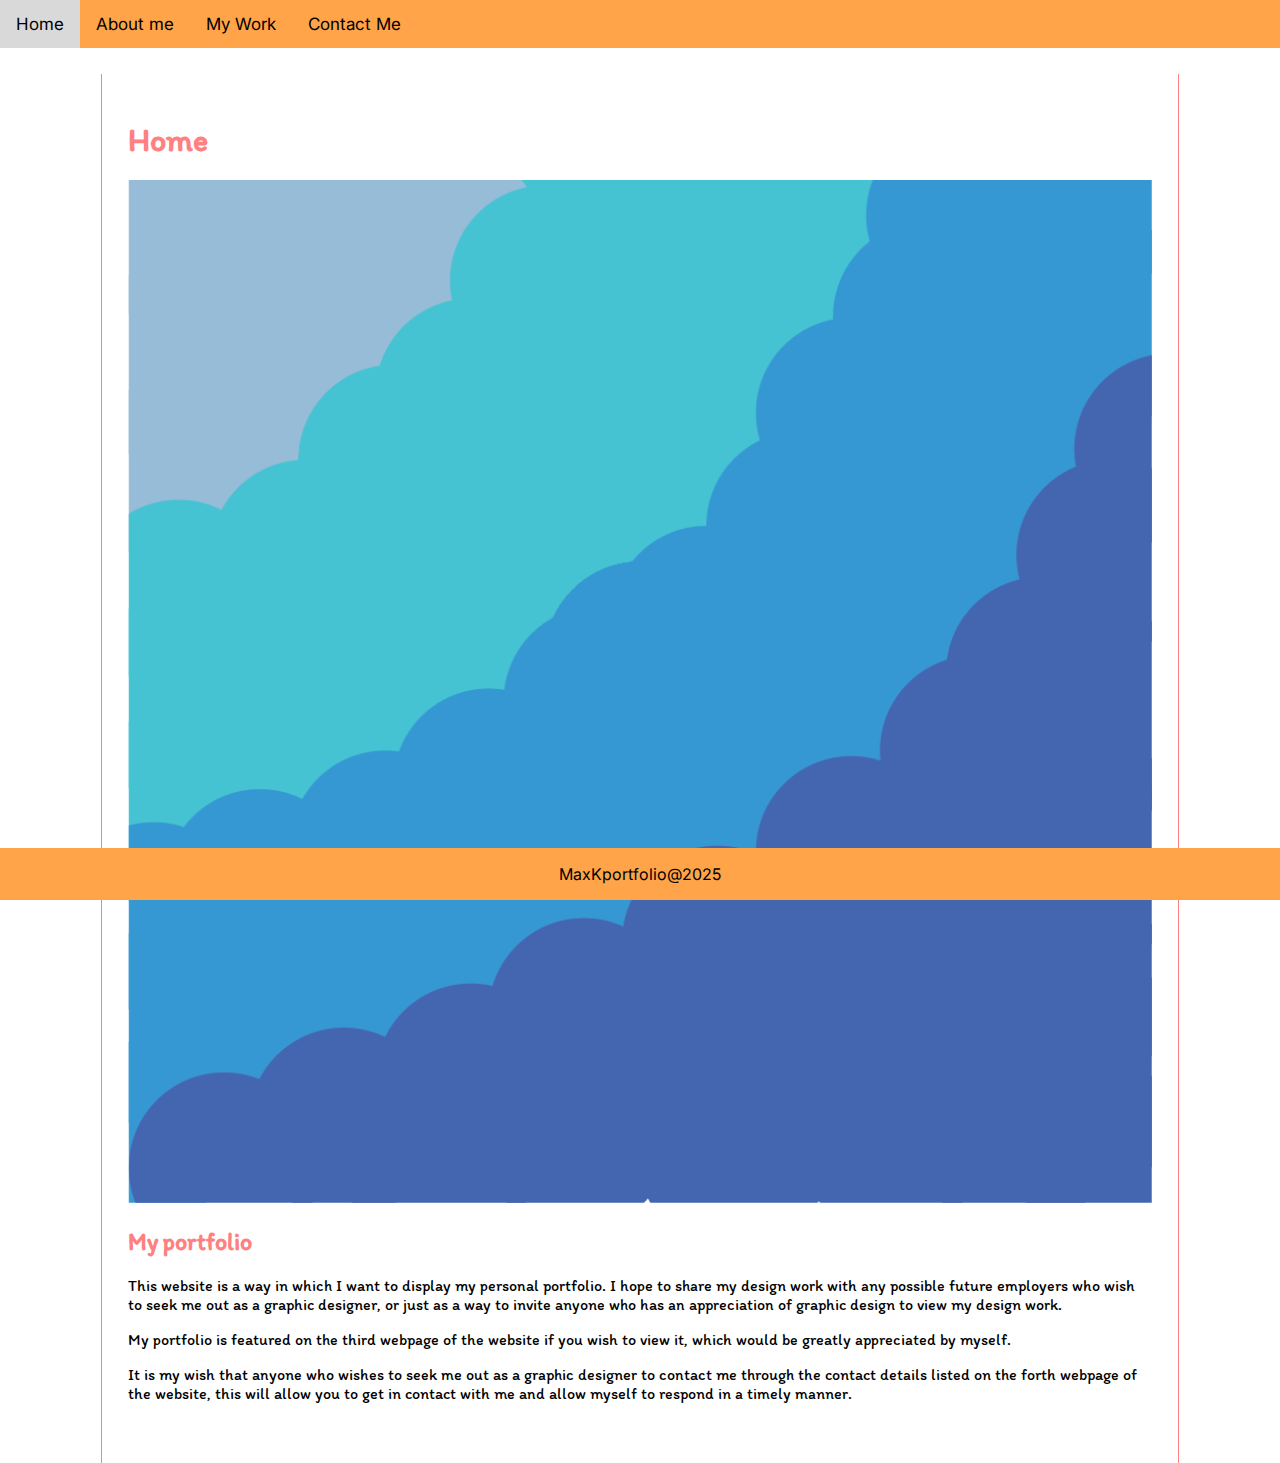
<file: index.html>
<!DOCTYPE html>
<html lang="en">
<head>
  <link rel="apple-touch-icon" sizes="180x180" href="apple-touch-icon.png?">
<link rel="icon" type="image/png" sizes="32x32" href="favicon-32x32.png?">
<link rel="icon" type="image/png" sizes="16x16" href="favicon-16x16.png?">
<link rel="manifest" href="/site.webmanifest">

  <link rel="preconnect" href="https://fonts.googleapis.com">
<link rel="preconnect" href="https://fonts.gstatic.com" crossorigin>
<link href="https://fonts.googleapis.com/css2?family=Itim&display=swap" rel="stylesheet">
<link rel="preconnect" href="https://fonts.googleapis.com">
<link rel="preconnect" href="https://fonts.gstatic.com" crossorigin>

<link href="https://fonts.googleapis.com/css2?family=Inter:ital,opsz,wght@0,14..32,100..900;1,14..32,100..900&family=Itim&display=swap" rel="stylesheet">

<meta name="viewport" content="width=device-width, initial-scale=1">
<link href="css/styles.css" rel="stylesheet">
<link rel="stylesheet" href="https://cdnjs.cloudflare.com/ajax/libs/font-awesome/4.7.0/css/font-awesome.min.css">

<meta name="description" content="The portfolio of a student graphic designer looking to advertise his work.">
<title>Max Kennedy Graphic Design Portfolio</title>
</head>
<body>
<nav>
<div class="topnav" id="myTopnav">
  <a href="index.html" class="active">Home</a>
  <a href="aboutme.html">About me</a>
  <a href="portfolio.html">My Work</a>
  <a href="contact.html">Contact Me</a>
  


  <!-- do not edit the following code-->
  <a href="javascript:void(0);" class="icon" onclick="myFunction()">
    <i class="fa fa-bars"></i>
  </a>
</div>
</nav>

<main>


<h1>Home</h1>

<img class="big-image" src="images/calmness1.png" alt="A soothing blue wave design">

<h2>My portfolio</h2>


<p>This website is a way in which I want to display my personal portfolio. I hope to share my design work with any possible future employers who wish to seek me out as a graphic designer, or just as a way to invite anyone who has an appreciation of graphic design to view my design work. </p>

  <p>My portfolio is featured on the third webpage of the website if you wish to view it, which would be greatly appreciated by myself.</p>
  
    <p>It is my wish that anyone who wishes to seek me out as a graphic designer to contact me through the contact details listed on the forth webpage of the website, this will allow you to get in contact with me and allow myself to respond in a timely manner. </p>

  <br>

</main>

<div class="footer">
  <p>MaxKportfolio@2025</p>
</div>

<!--javascript controls the responsive menu, do not edit -->
<script src="js/scripts.js"></script>


</body>
</html>
</file>
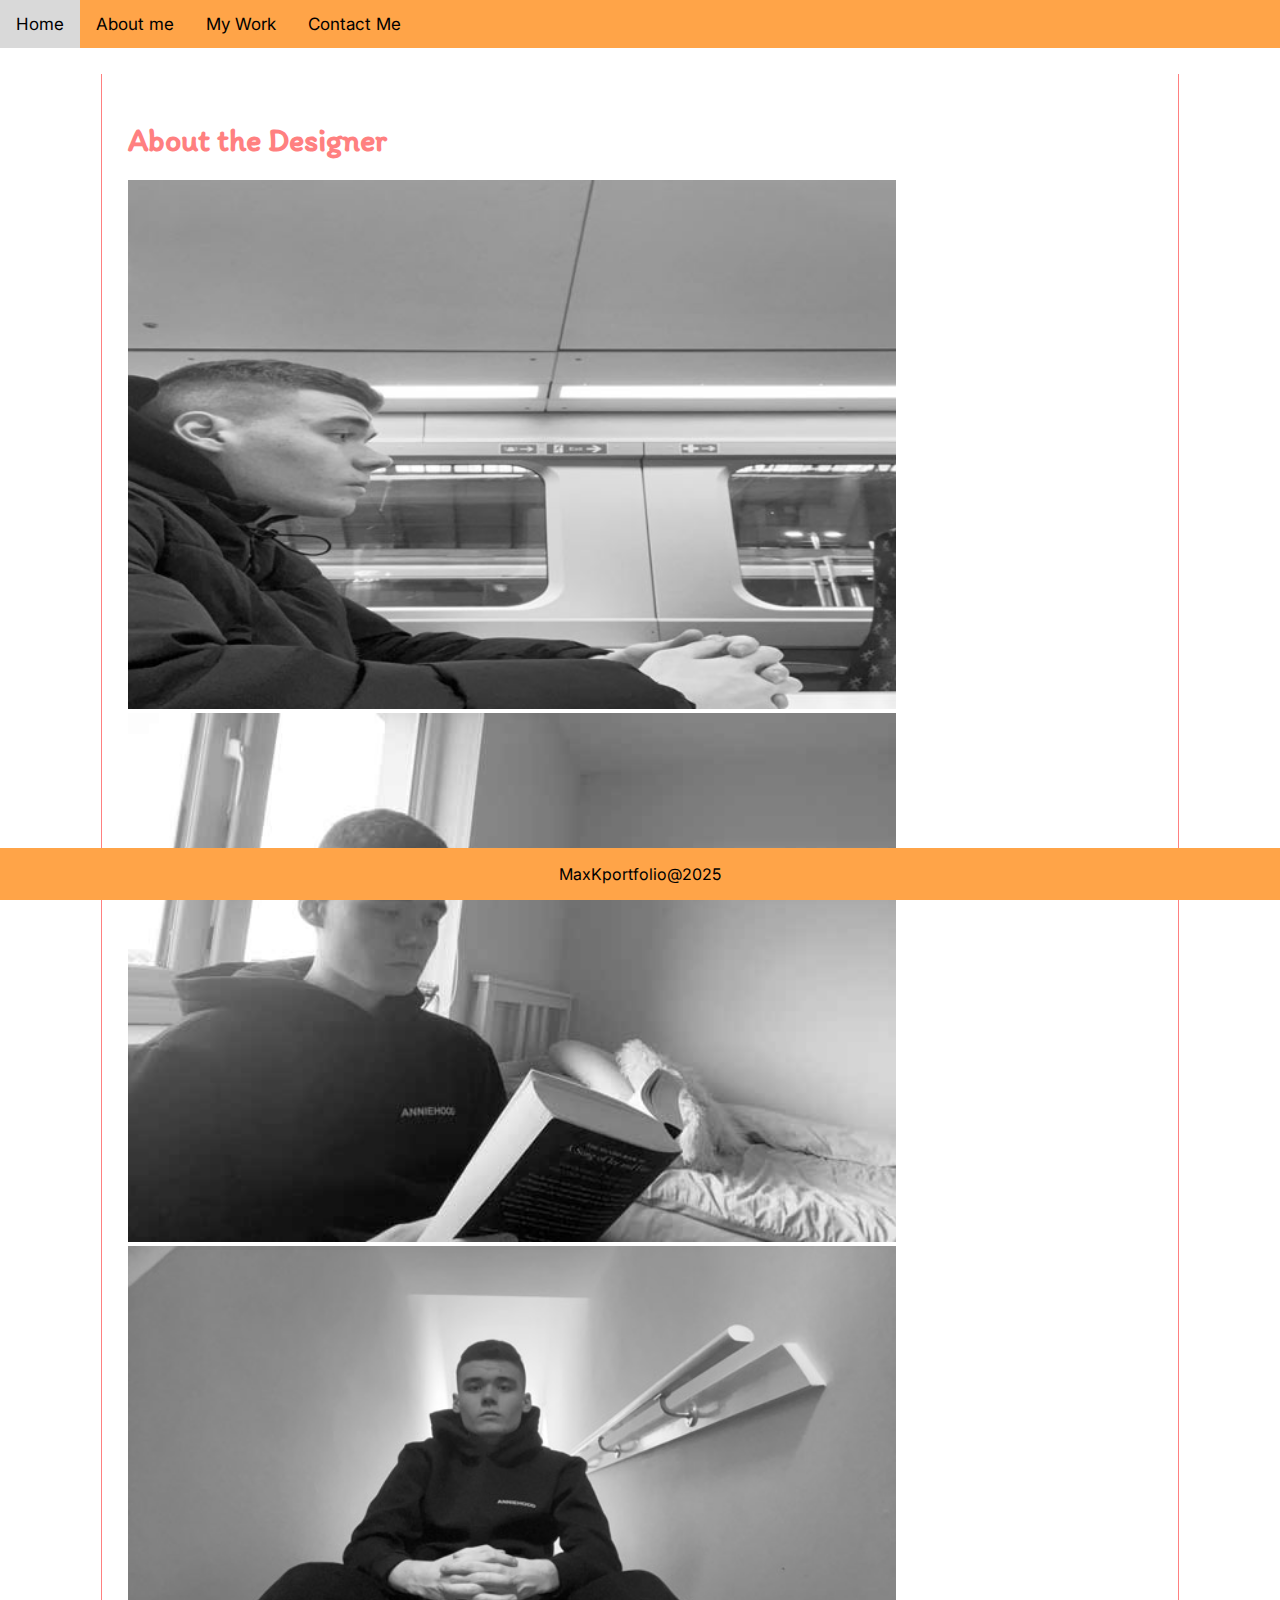
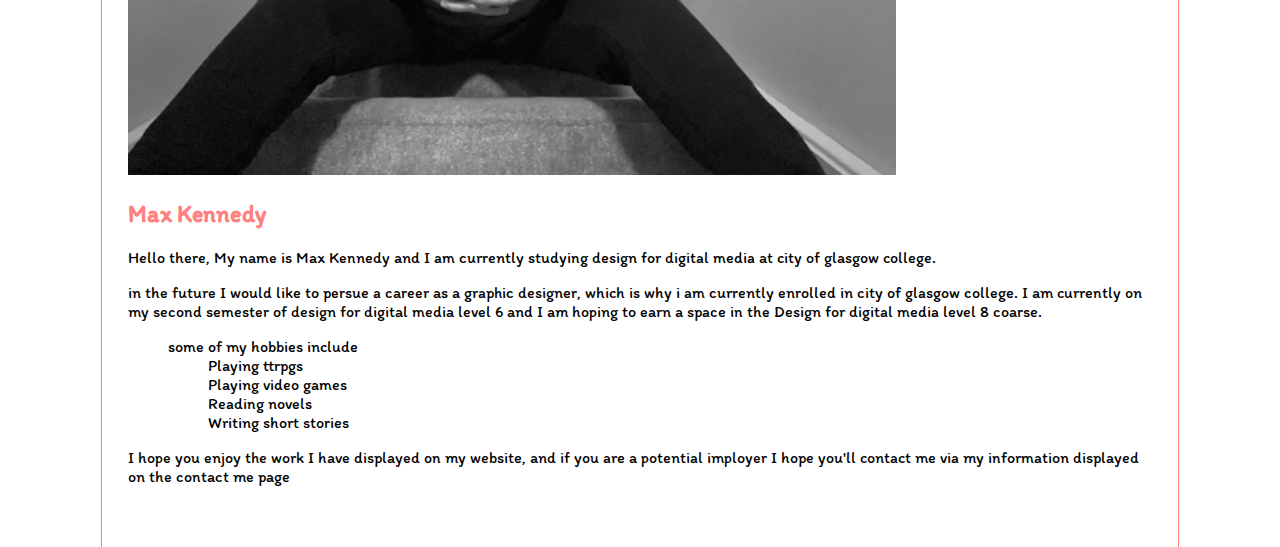
<file: aboutme.html>
<!DOCTYPE html>
<html lang="en">
<head>
  <link rel="apple-touch-icon" sizes="180x180" href="apple-touch-icon.png?">
<link rel="icon" type="image/png" sizes="32x32" href="favicon-32x32.png?">
<link rel="icon" type="image/png" sizes="16x16" href="favicon-16x16.png?">
<link rel="manifest" href="/site.webmanifest">
  <link rel="preconnect" href="https://fonts.googleapis.com">
<link rel="preconnect" href="https://fonts.gstatic.com" crossorigin>
<link href="https://fonts.googleapis.com/css2?family=Itim&display=swap" rel="stylesheet">
<link rel="preconnect" href="https://fonts.googleapis.com">
<link rel="preconnect" href="https://fonts.gstatic.com" crossorigin>
<link href="https://fonts.googleapis.com/css2?family=Inter:ital,opsz,wght@0,14..32,100..900;1,14..32,100..900&family=Itim&display=swap" rel="stylesheet">
<meta name="viewport" content="width=device-width, initial-scale=1">
<link href="css/styles.css" rel="stylesheet">
<link rel="stylesheet" href="https://cdnjs.cloudflare.com/ajax/libs/font-awesome/4.7.0/css/font-awesome.min.css">
<meta name="description" content="A small summury of the designer.">
<title>Max Kennedy, About Me Page</title>
</head>
<body>

  <nav>
    <div class="topnav" id="myTopnav">
  <a href="index.html">Home</a>
  <a href="aboutme.html" class="active">About me</a>
  <a href="portfolio.html">My Work</a>
  <a href="contact.html">Contact Me</a>
    
    
      <!-- do not edit the following code-->
      <a href="javascript:void(0);" class="icon" onclick="myFunction()">
        <i class="fa fa-bars"></i>
      </a>
    </div>
    </nav>

<main>

 <h1>About the Designer</h1>

  <img class="small-image" src="images/photographer-photo-1.jpg" alt="A Photo of the graphic designer">

  <img class="small-image" src="images/photographer-photo-2.jpg" alt="A Photo of the graphic designer">

  <img class="small-image" src="images/photographer-photo-3.jpg" alt="A Photo of the graphic designer">

  <h2>Max Kennedy</h2>

  <p>Hello there, My name is Max Kennedy and I am currently studying design for digital media at city of glasgow college.</p>
  
  <p>in the future I would like to persue a career as a graphic designer, which is why i am currently enrolled in city of glasgow college. I am currently on my second
    semester of design for digital media level 6 and I am hoping to earn a space in the Design for digital media level 8 coarse.
  </p>

  <ol>some of my hobbies include
    <ul>Playing ttrpgs</ul>
      <ul>Playing video games</ul> 
        <ul>Reading novels</ul> 
        <ul>Writing short stories</ul>
  </ol>

  <p>I hope you enjoy the work I have displayed on my website, and if you are a potential imployer I hope you'll contact me via my information displayed on the contact me page </p>

<br>

</main>

<div class="footer">
  <p>MaxKportfolio@2025</p>
</div>

<!--javascript controls the responsive menu, do not edit -->
<script src="js/scripts.js"></script>

</body>
</html>
</file>
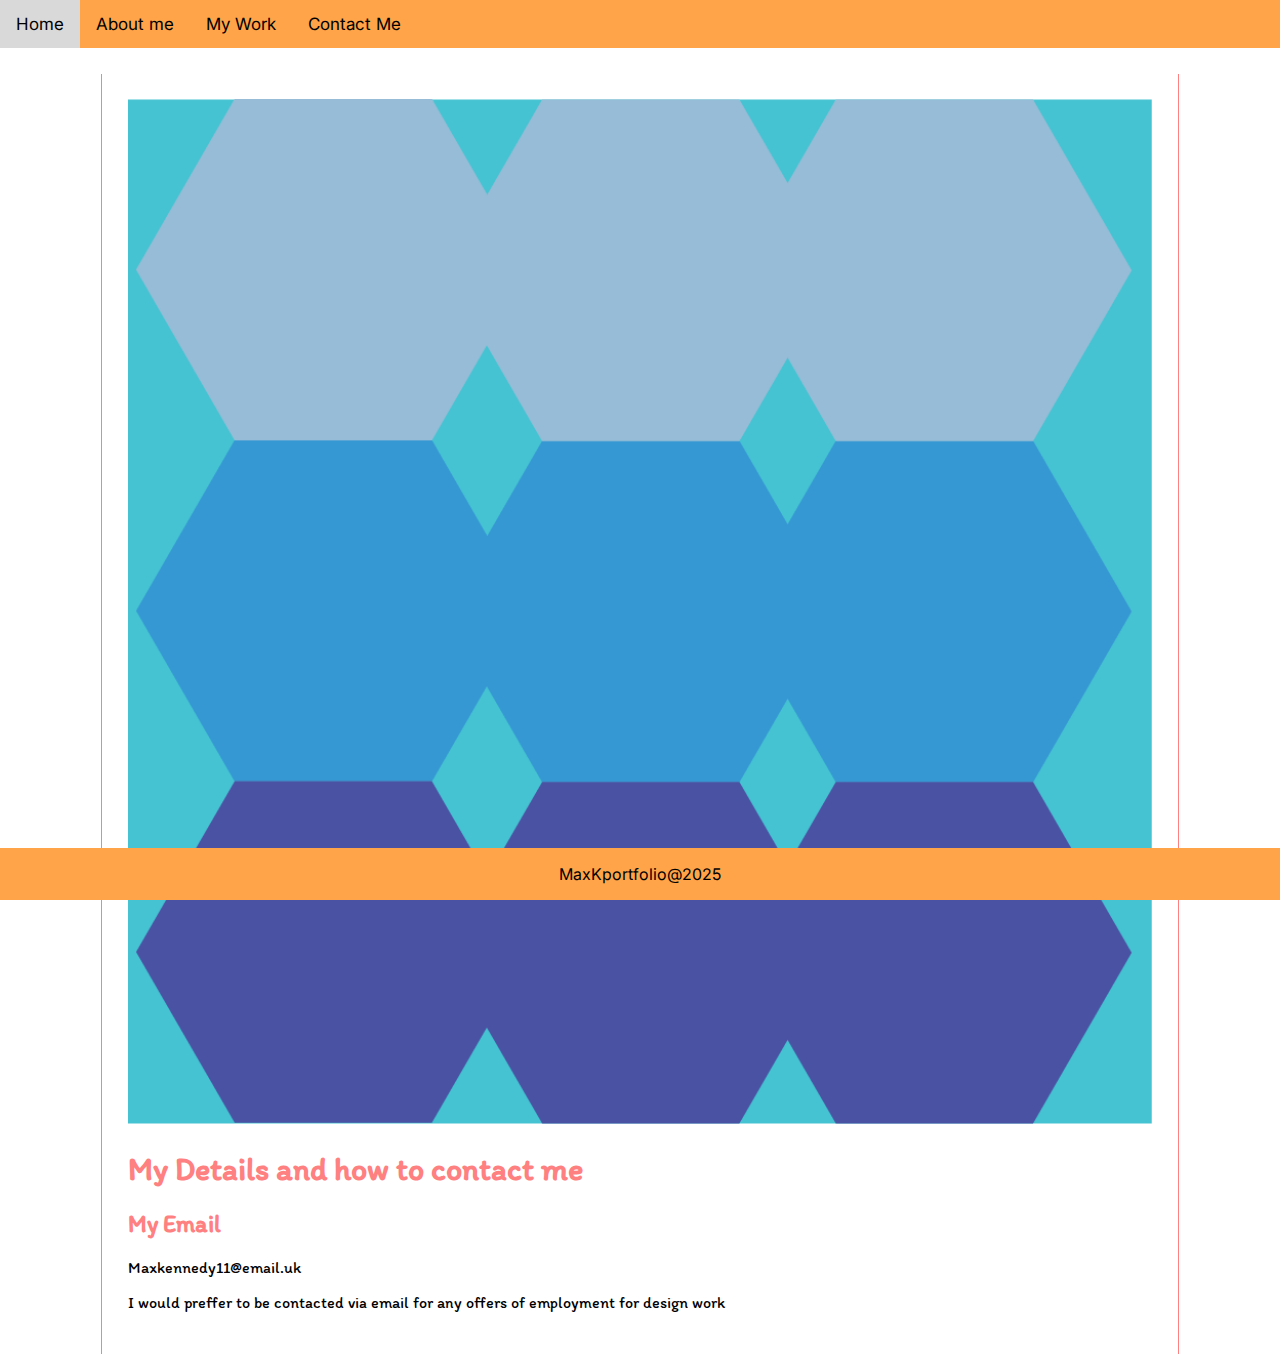
<file: contact.html>
<!DOCTYPE html>
<html lang="en">
<head>
  <link rel="preconnect" href="https://fonts.googleapis.com">
<link rel="preconnect" href="https://fonts.gstatic.com" crossorigin>
<link href="https://fonts.googleapis.com/css2?family=Itim&display=swap" rel="stylesheet">
<link rel="preconnect" href="https://fonts.googleapis.com">
<link rel="preconnect" href="https://fonts.gstatic.com" crossorigin>
<link href="https://fonts.googleapis.com/css2?family=Inter:ital,opsz,wght@0,14..32,100..900;1,14..32,100..900&family=Itim&display=swap" rel="stylesheet">
<meta name="viewport" content="width=device-width, initial-scale=1">
<link rel="stylesheet" href="https://cdnjs.cloudflare.com/ajax/libs/font-awesome/4.7.0/css/font-awesome.min.css">
<link href="css/styles.css" rel="stylesheet">
<meta name="description" content="The contact details of Max Kennedy.">
<title>Max Kennedy Graphic Design, contact page</title>
</head>
<body>
  <nav>
    <div class="topnav" id="myTopnav">
      <a href="index.html">Home</a>
      <a href="aboutme.html">About me</a>
      <a href="portfolio.html">My Work</a>
      <a href="contact.html" class="active">Contact Me</a>
    
    
      <!-- do not edit the following code-->
      <a href="javascript:void(0);" class="icon" onclick="myFunction()">
        <i class="fa fa-bars"></i>
      </a>
    </div>
    </nav>

<main>

  <img class="big-image" src="images/calmness2.png" alt="A soothing blue hexagonal design">

<h1>My Details and how to contact me</h1>

<h2>My Email</h2>

<p>Maxkennedy11@email.uk</p>

<p>I would preffer to be contacted via email for any offers of employment for design work</p>

</main>

<div class="footer">
  <p>MaxKportfolio@2025</p>
</div>

<!--javascript controls the responsive menu, do not edit -->
<script src="js/scripts.js"></script>

</body>
</html>
</file>
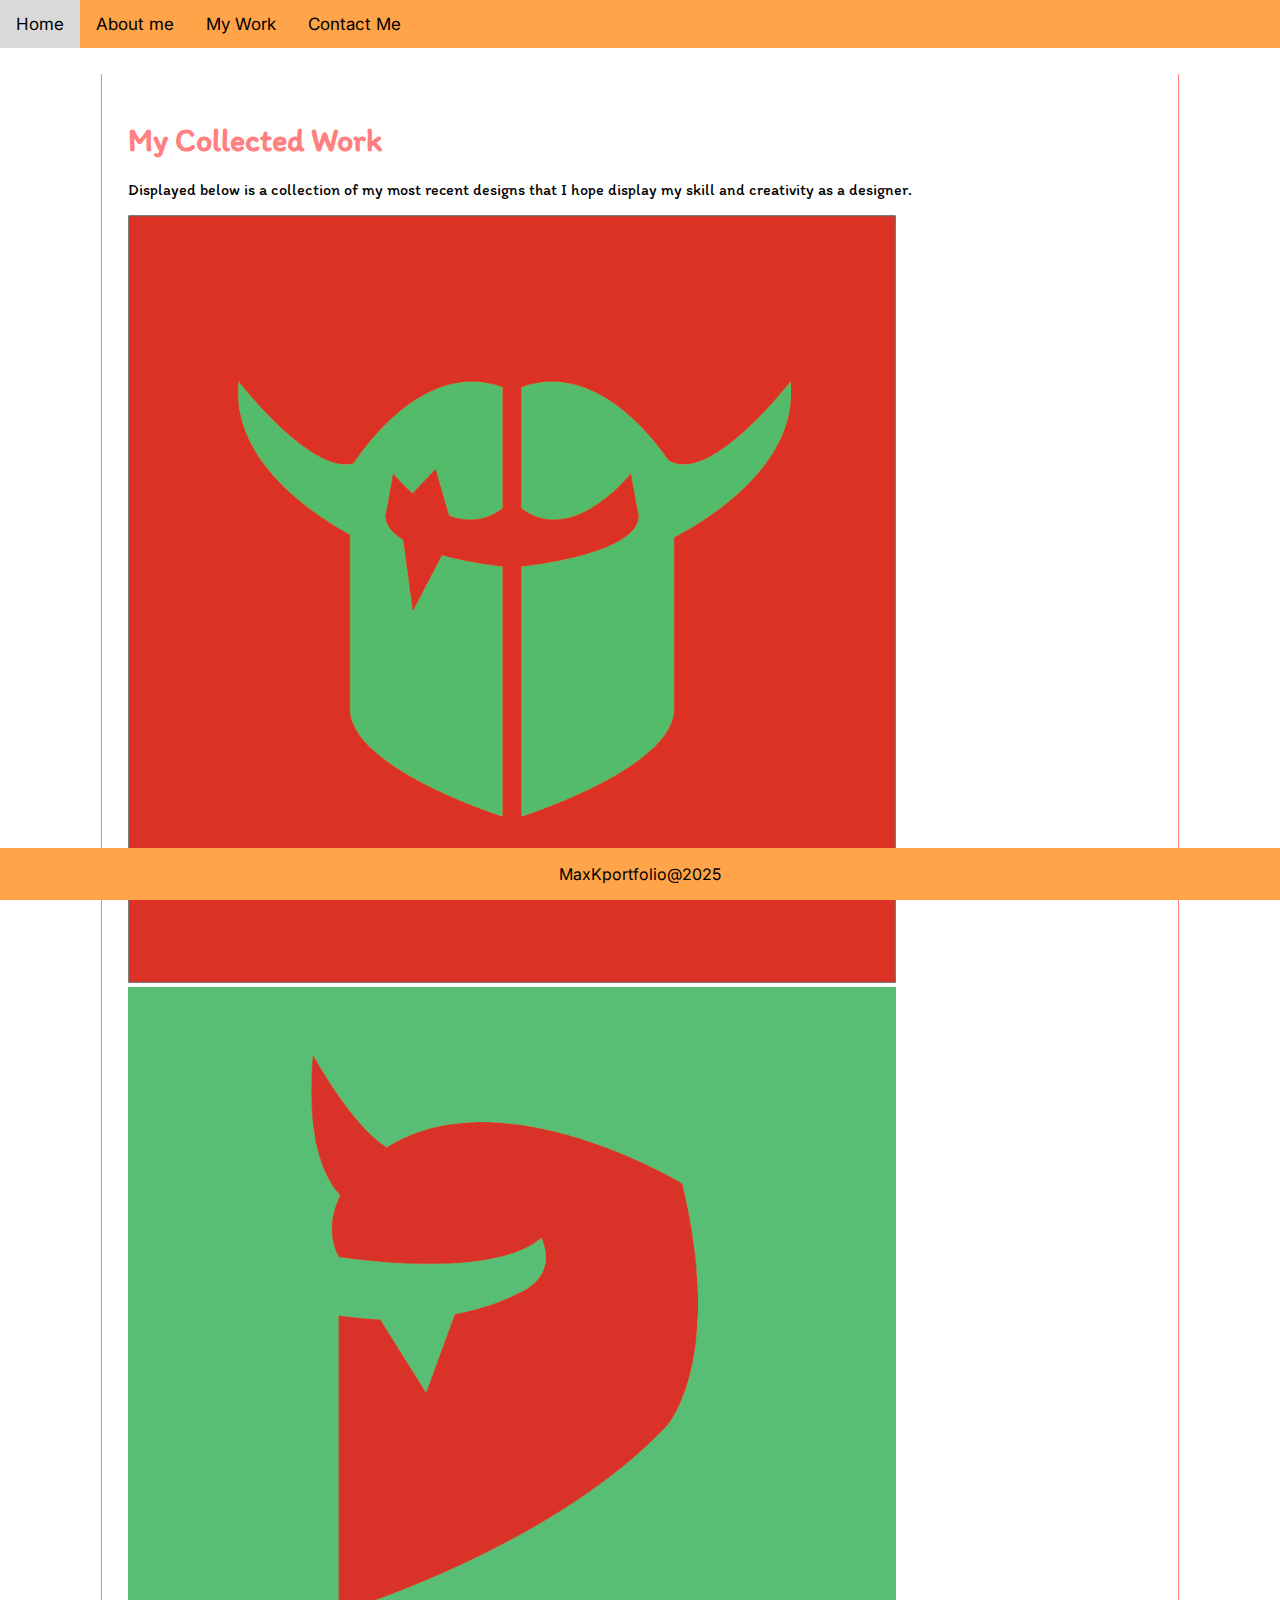
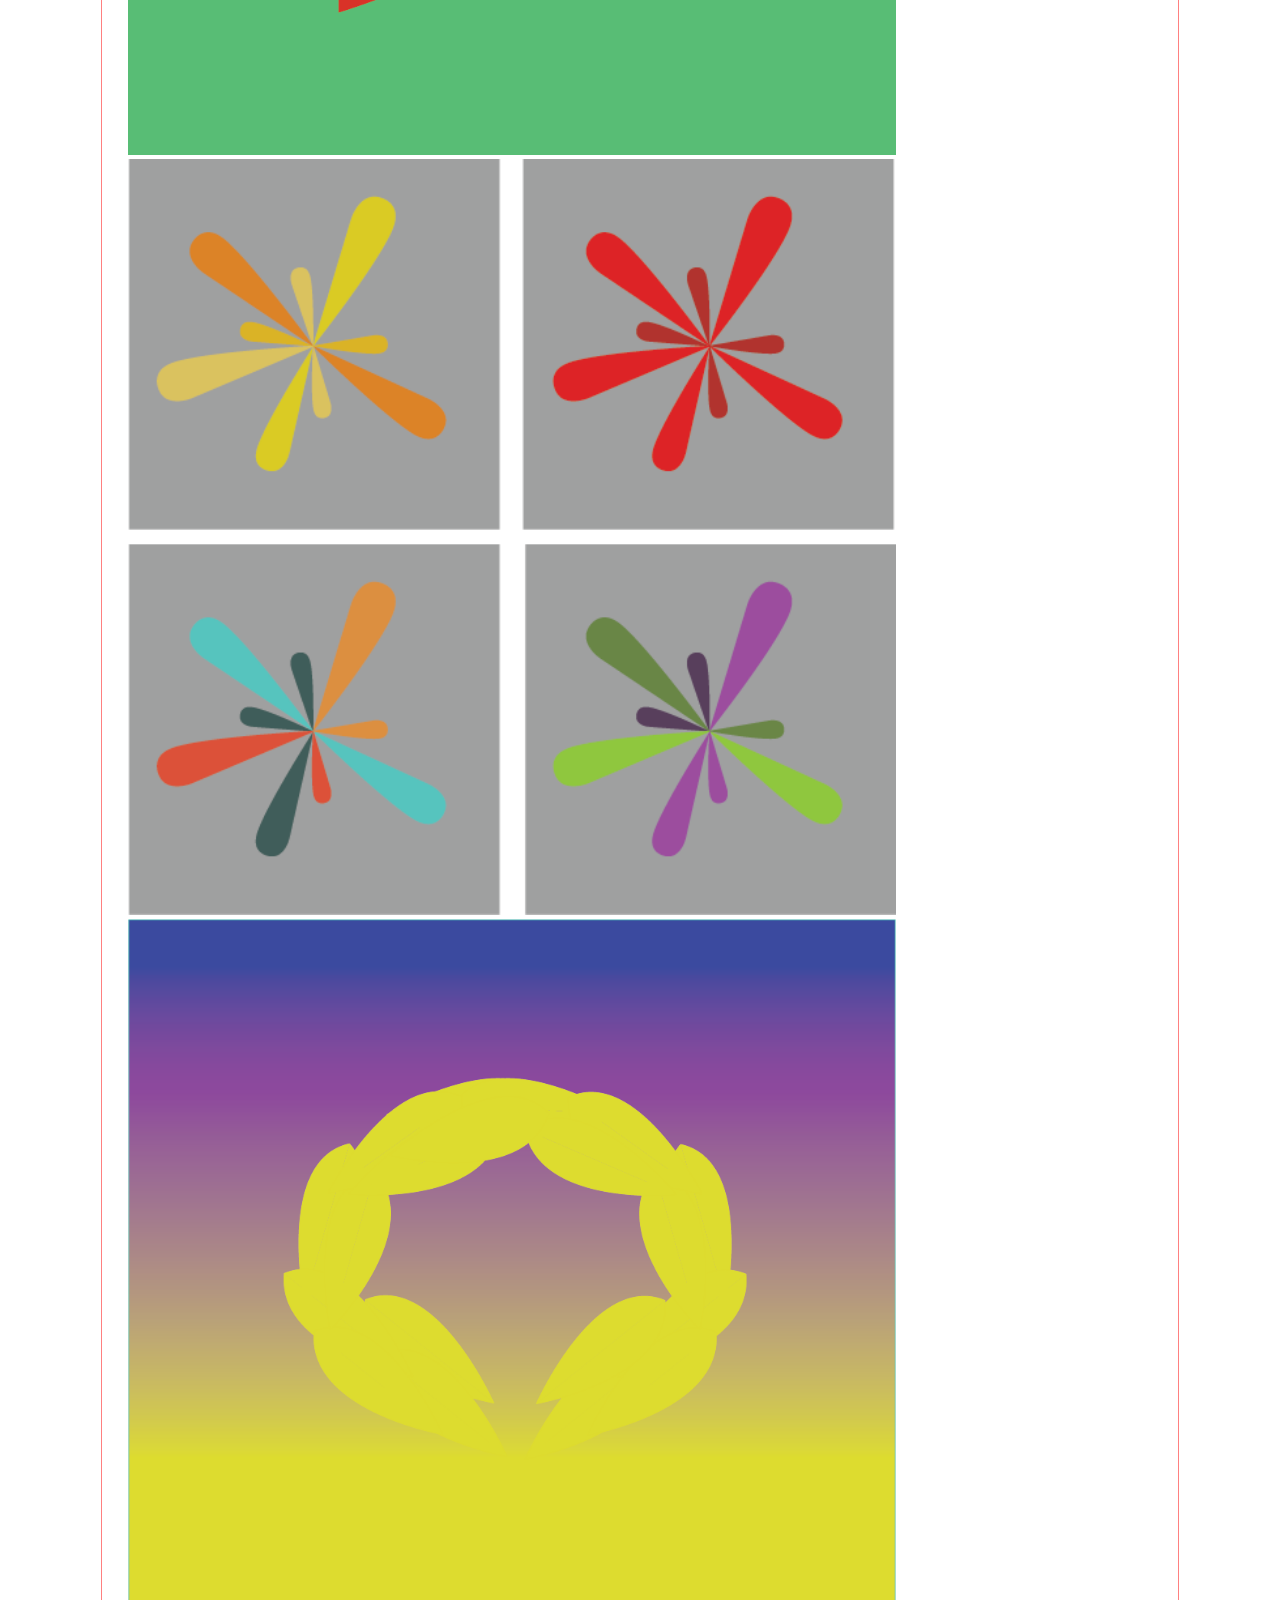
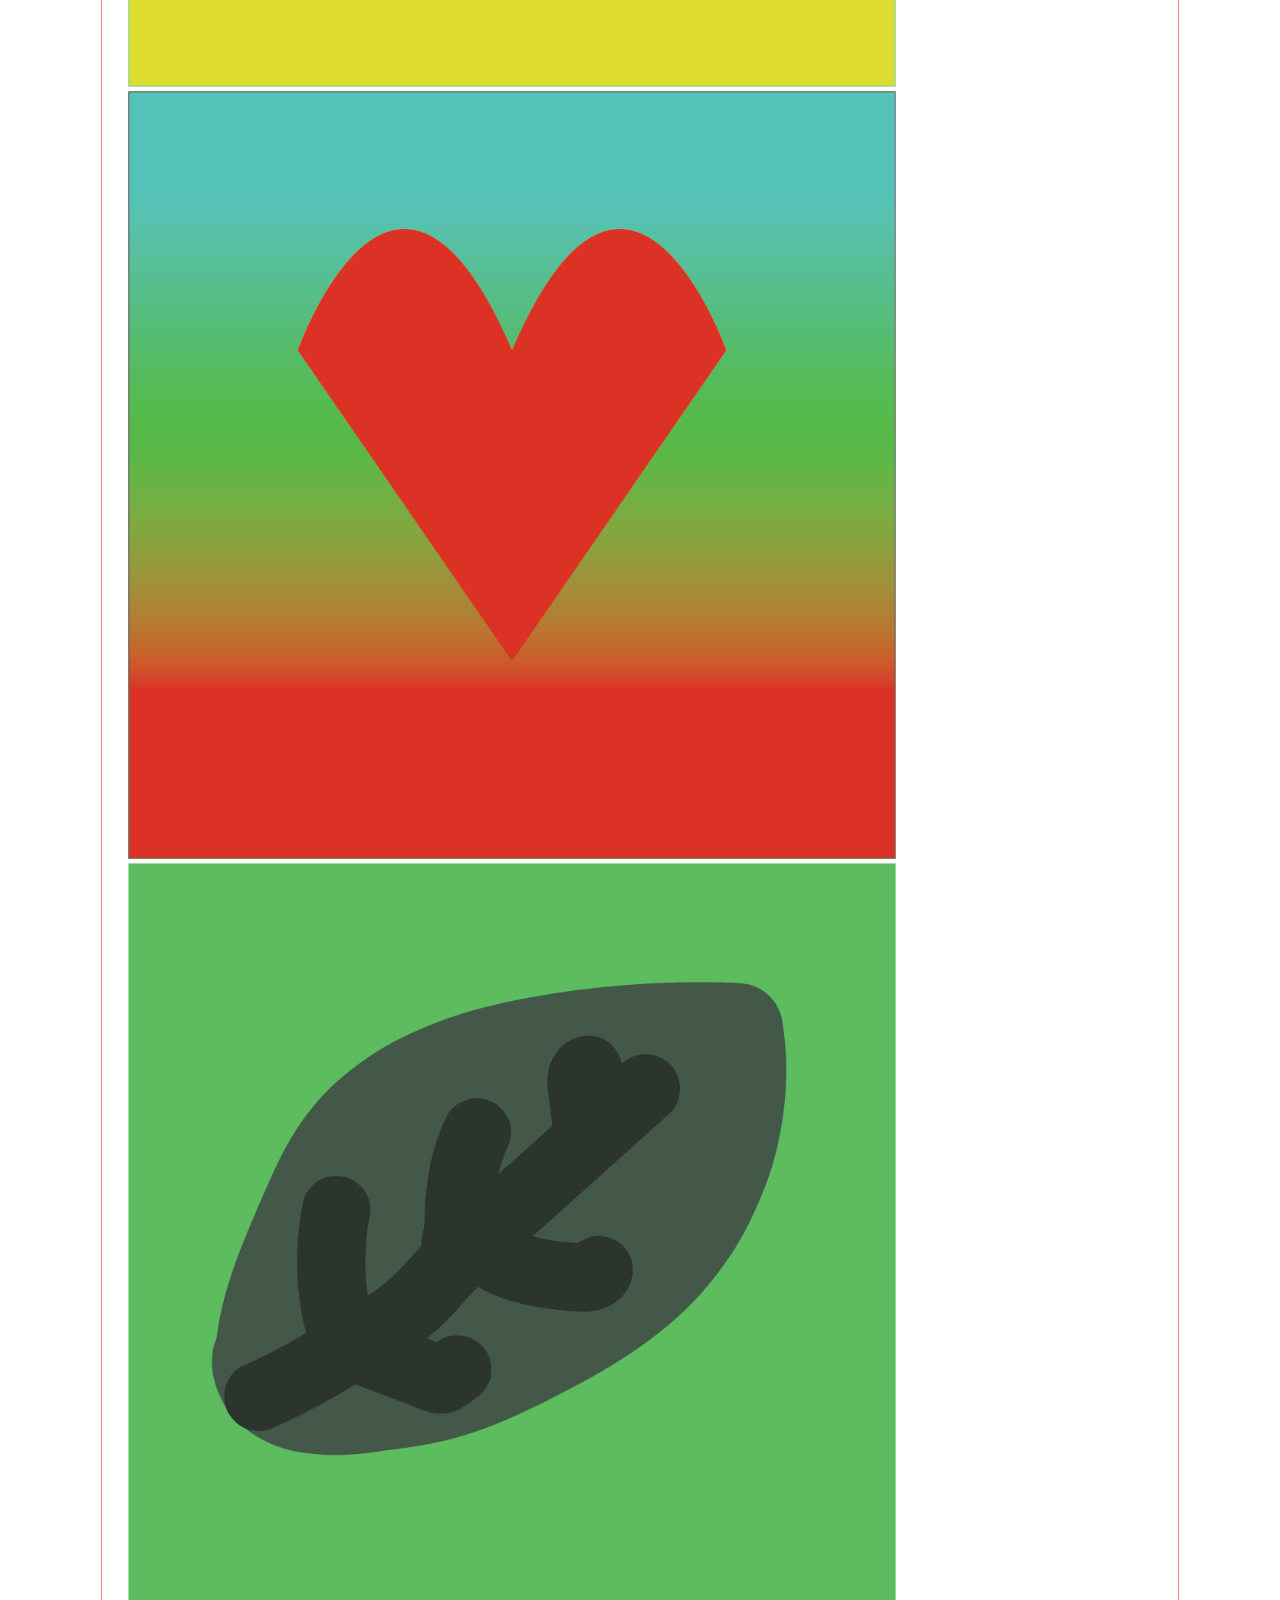
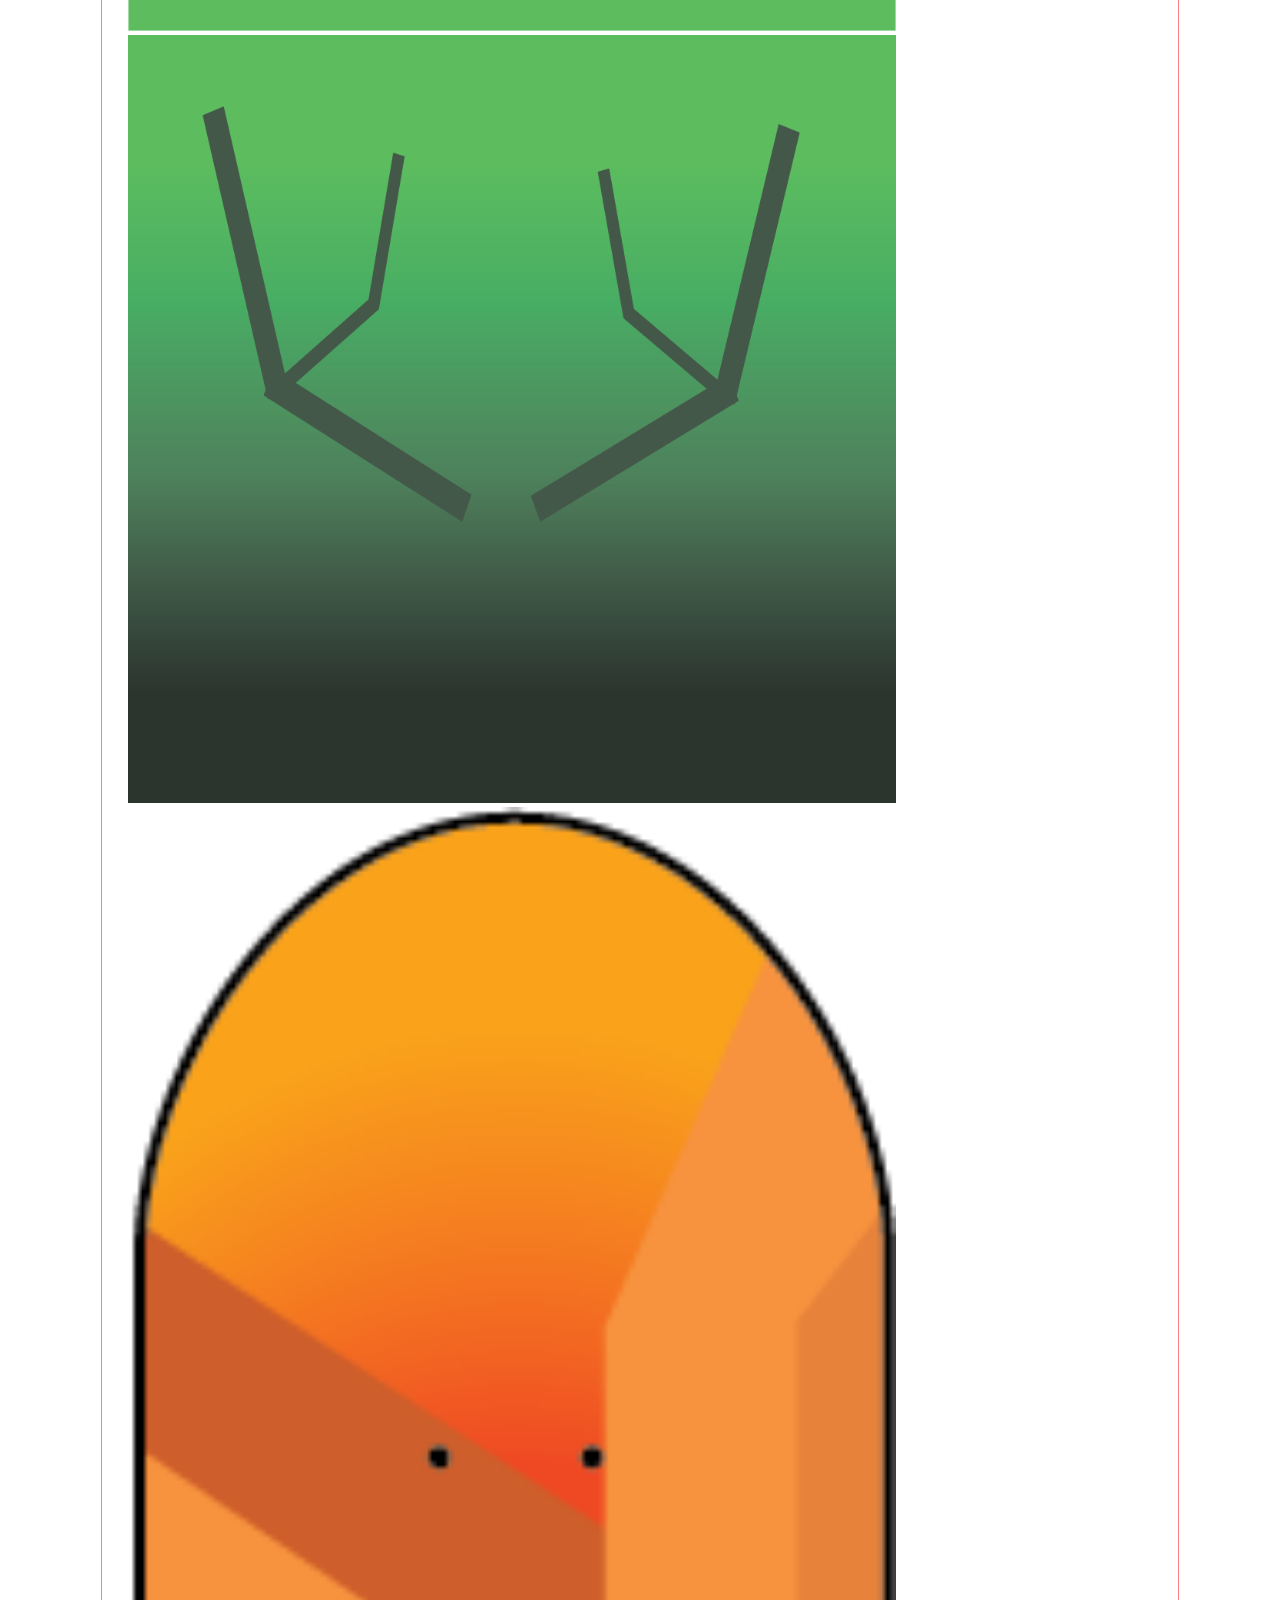
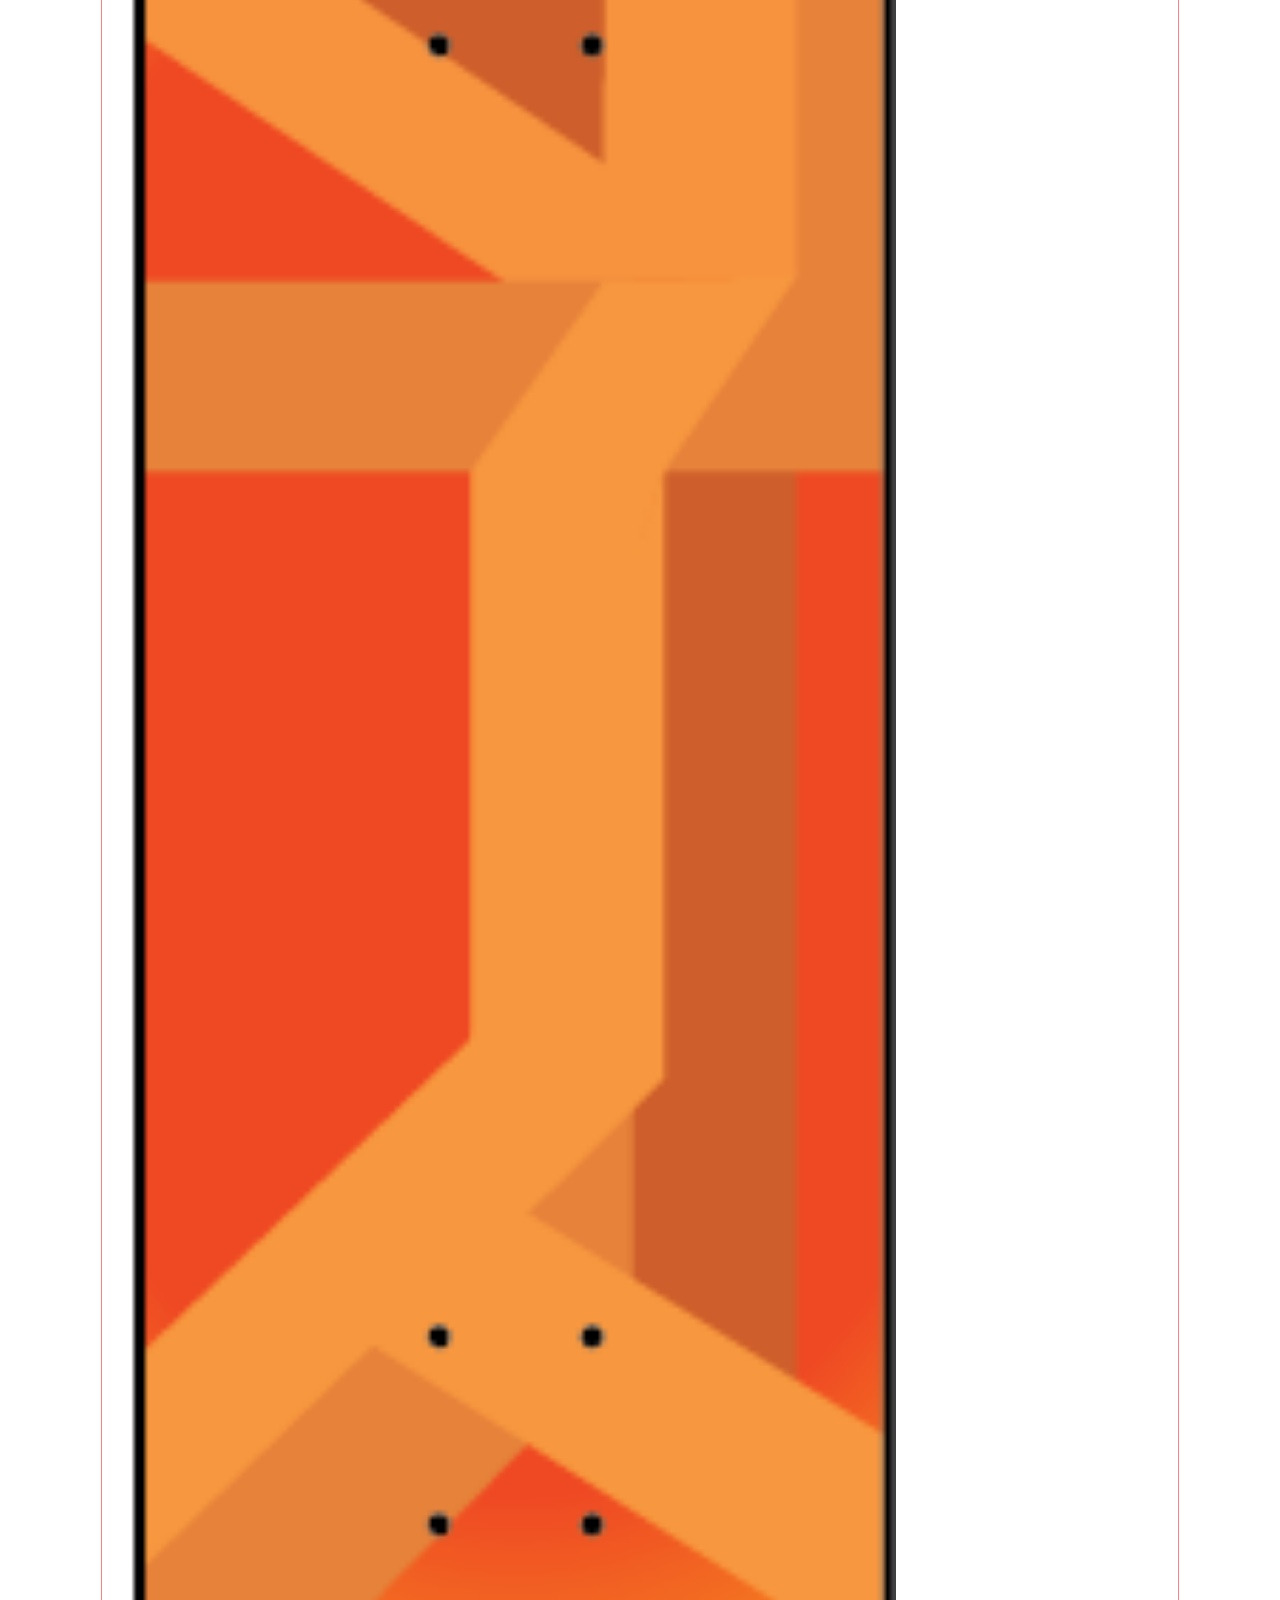
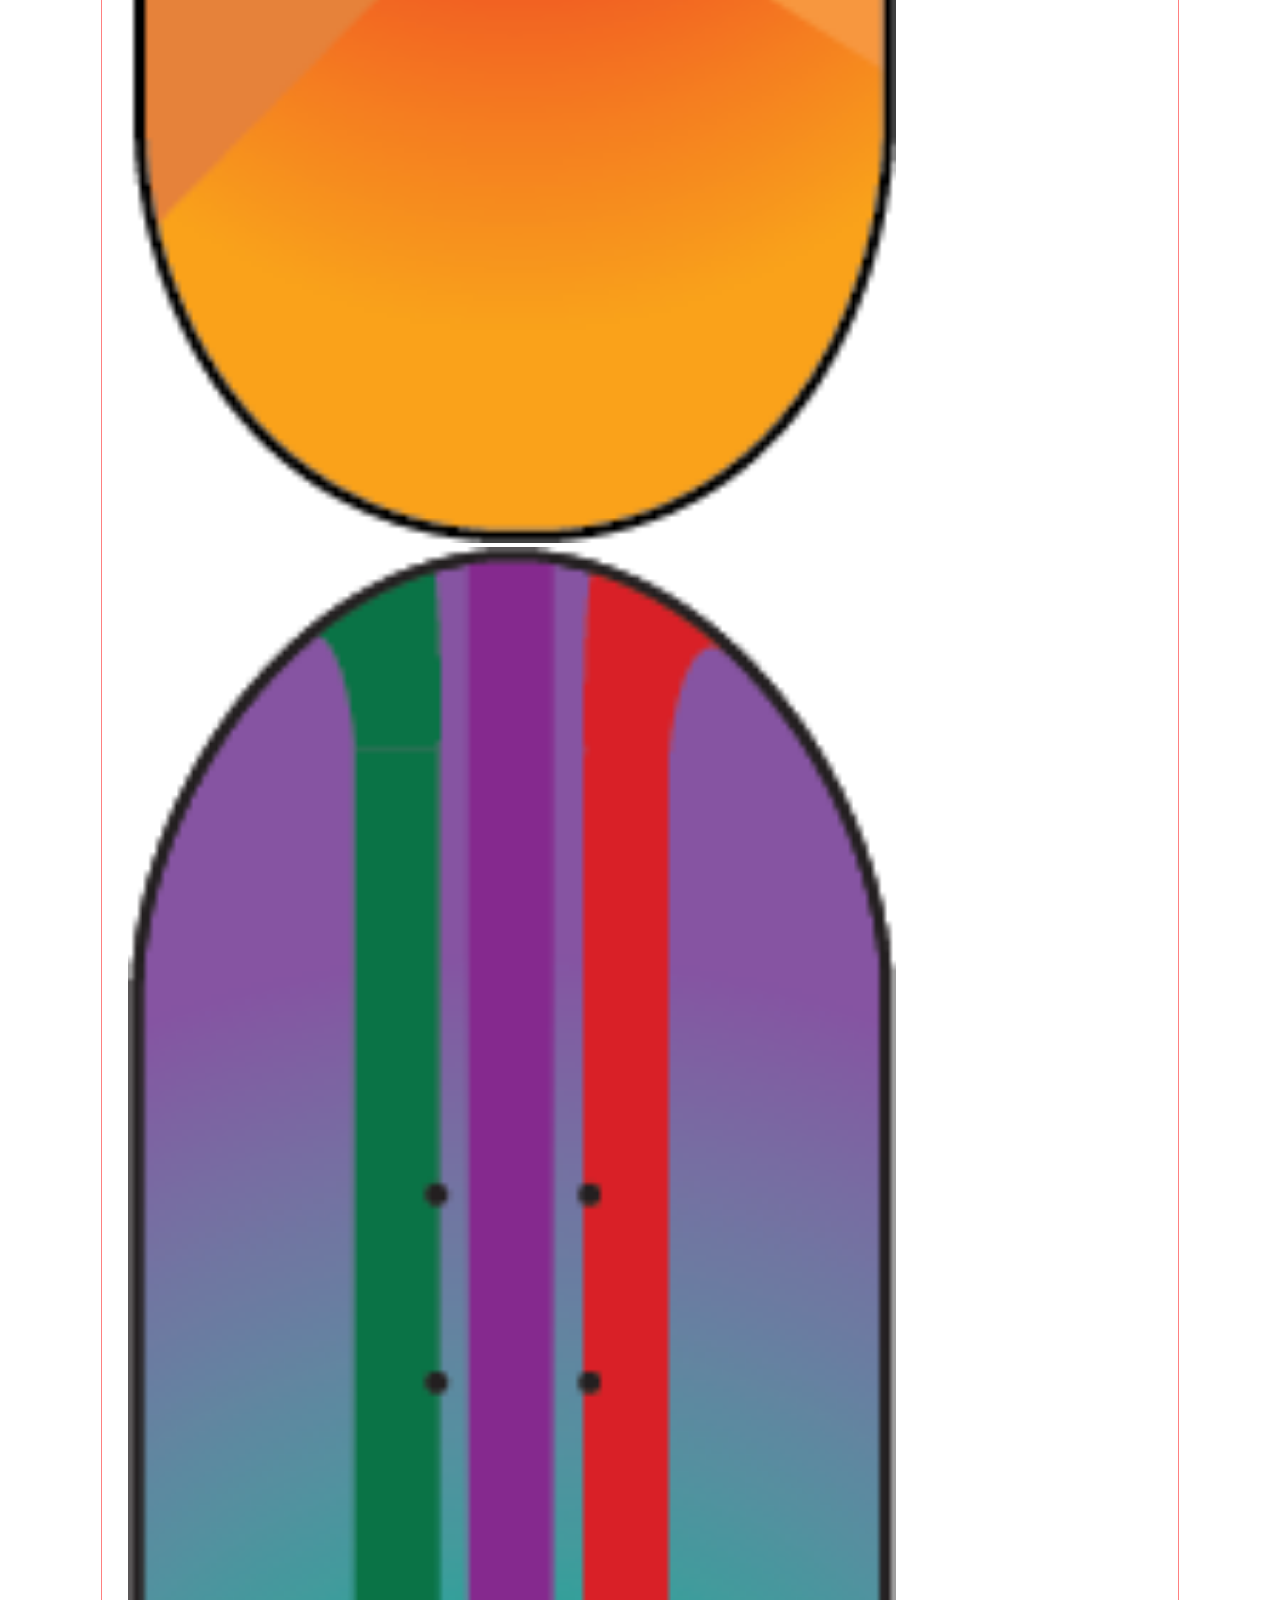
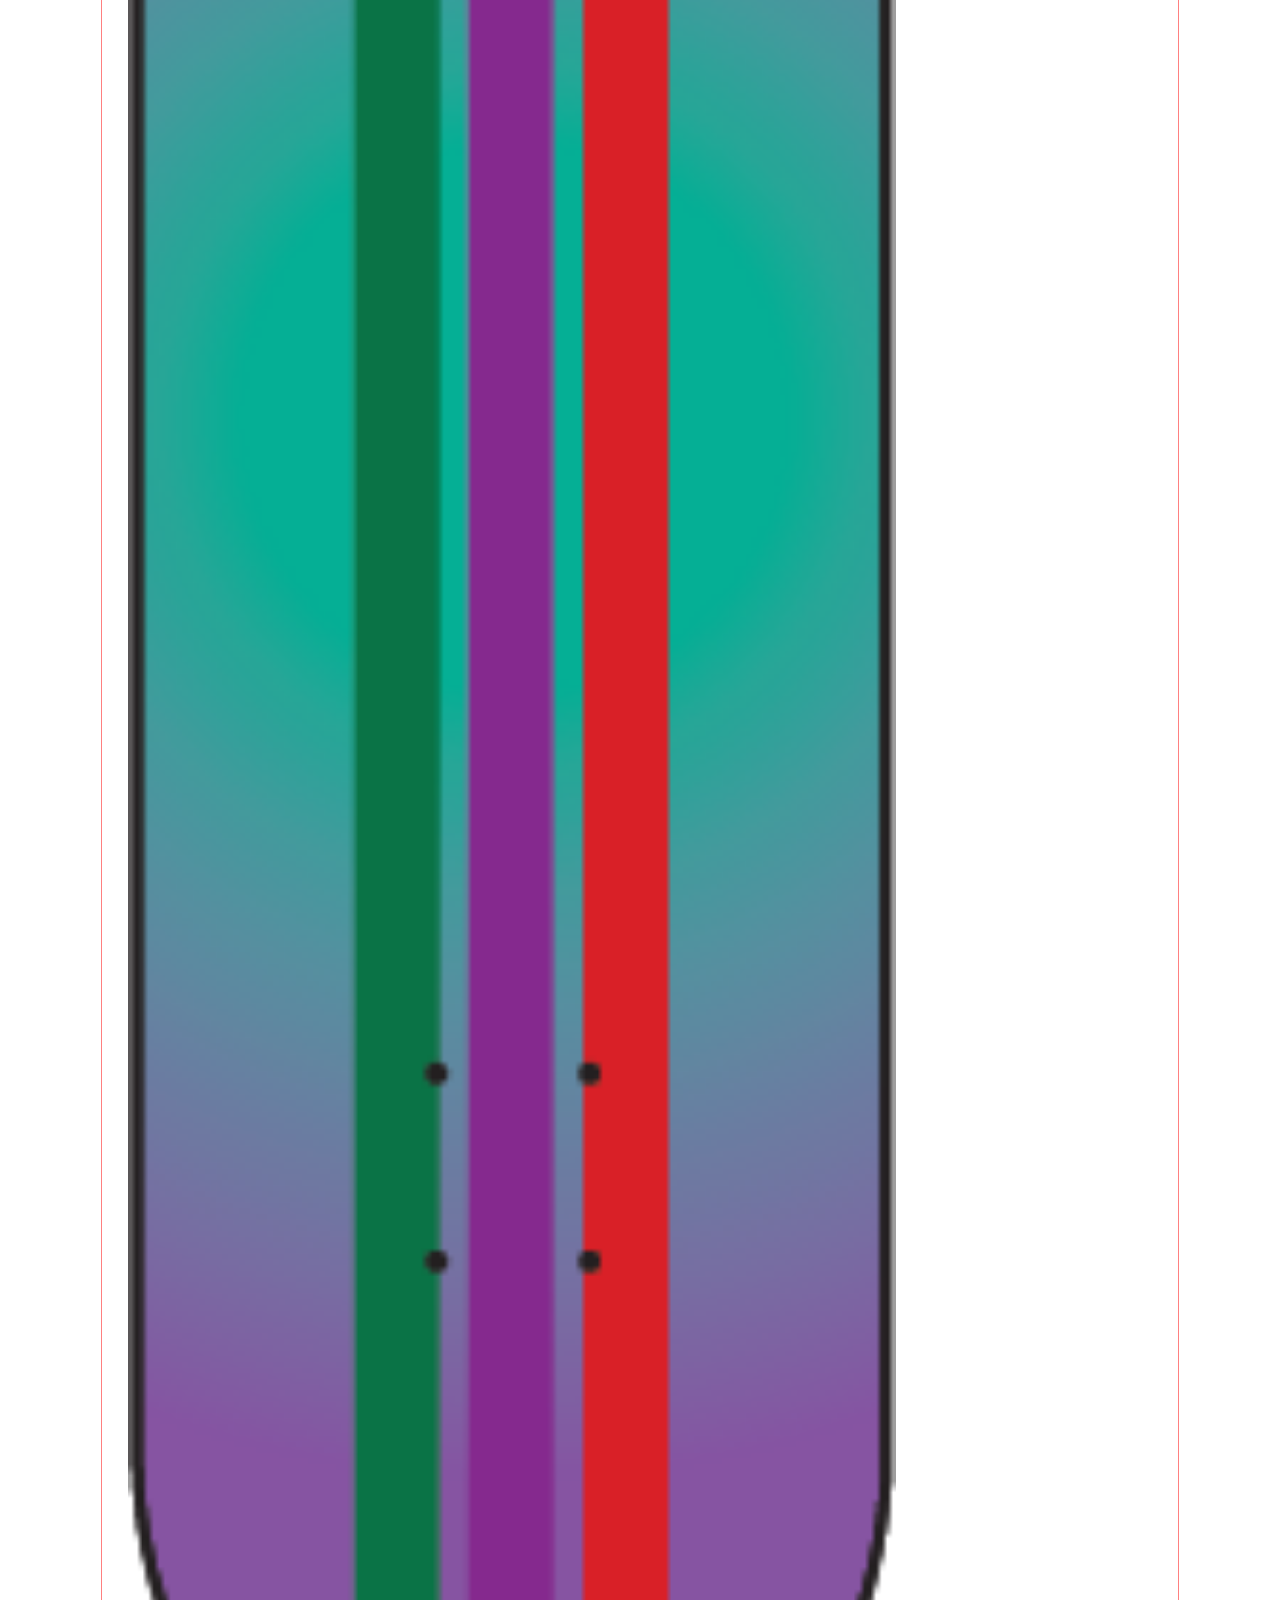
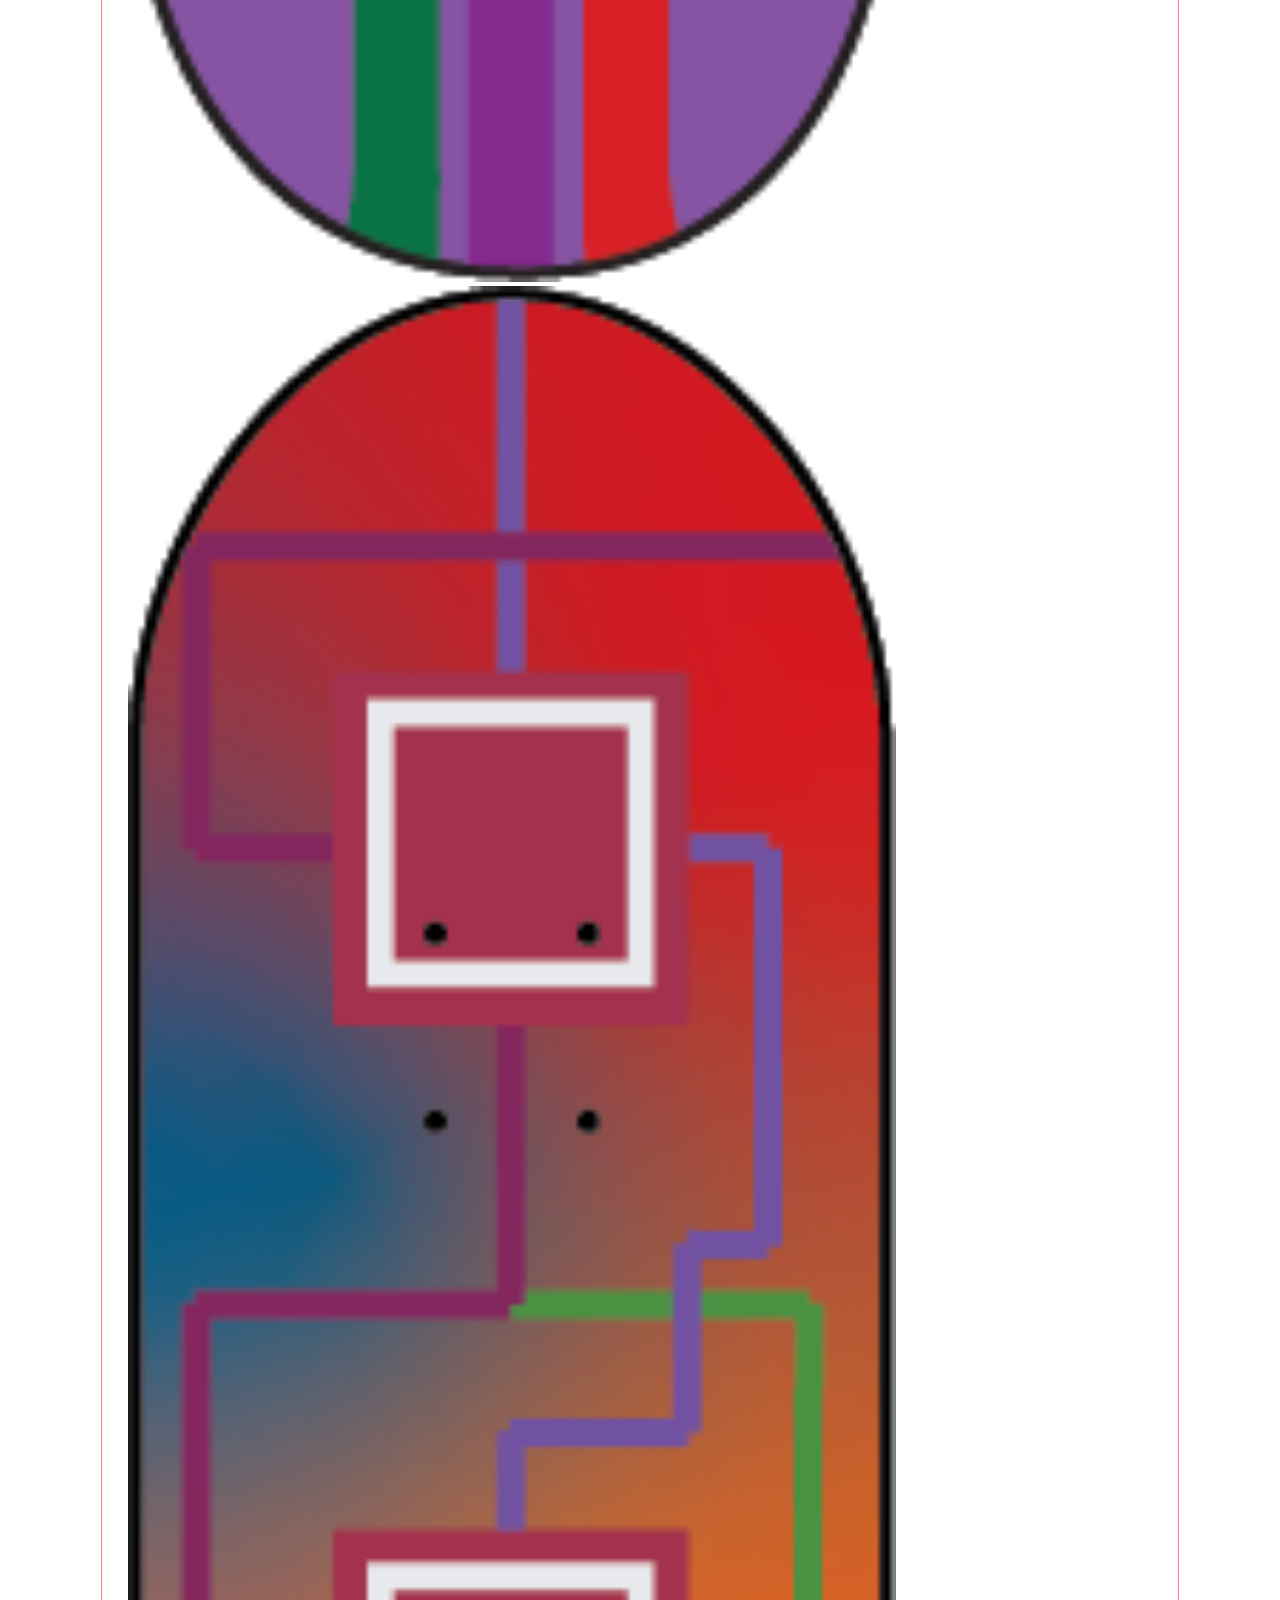
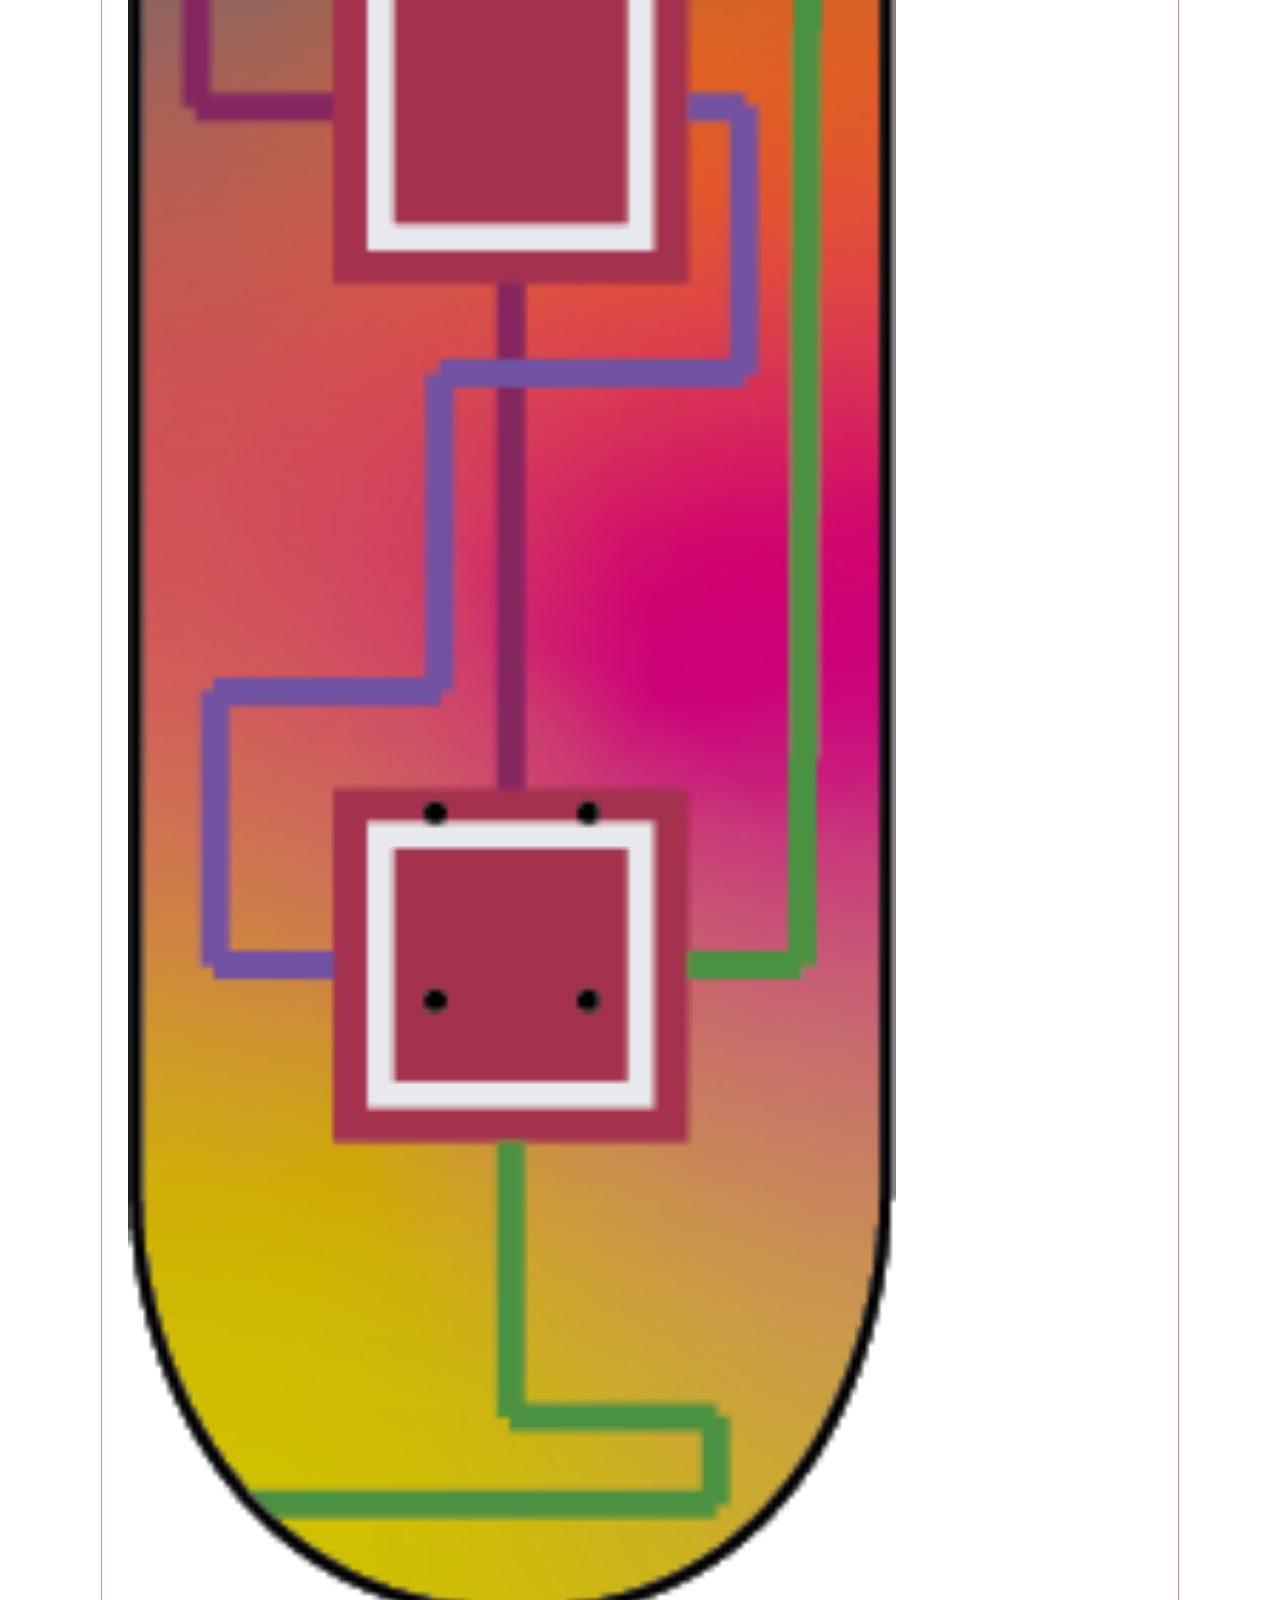
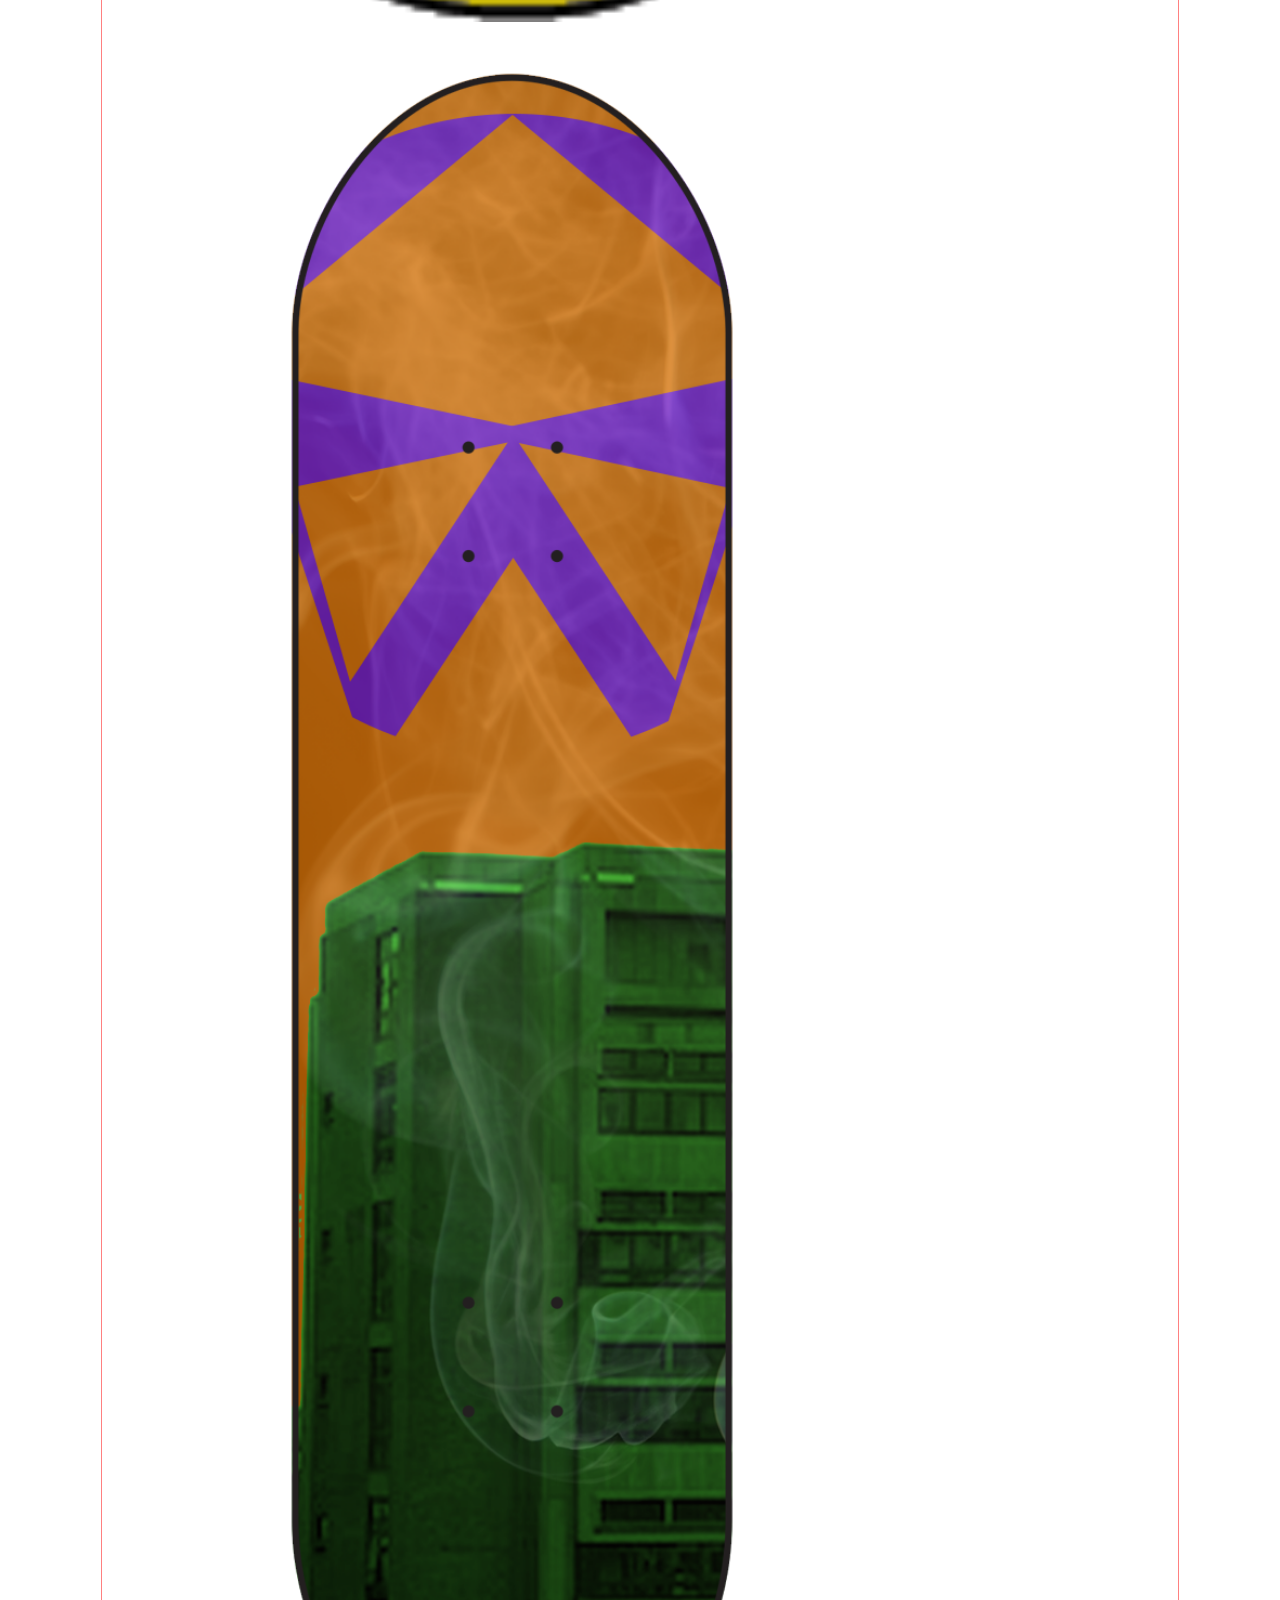
<file: portfolio.html>
<!DOCTYPE html>
<html lang="en">
<head>
  <link rel="preconnect" href="https://fonts.googleapis.com">
<link rel="preconnect" href="https://fonts.gstatic.com" crossorigin>
<link href="https://fonts.googleapis.com/css2?family=Itim&display=swap" rel="stylesheet">
<link rel="preconnect" href="https://fonts.googleapis.com">
<link rel="preconnect" href="https://fonts.gstatic.com" crossorigin>
<link href="https://fonts.googleapis.com/css2?family=Inter:ital,opsz,wght@0,14..32,100..900;1,14..32,100..900&family=Itim&display=swap" rel="stylesheet">
<meta name="viewport" content="width=device-width, initial-scale=1">
<link rel="stylesheet" href="https://cdnjs.cloudflare.com/ajax/libs/font-awesome/4.7.0/css/font-awesome.min.css">
<link href="css/styles.css" rel="stylesheet">
<meta name="description" content="The collected graphic design work of Max Kennedy.">
<title>Max Kennedy Graphic Design Portfolio work</title>
</head>
<body>

  <nav>
    <div class="topnav" id="myTopnav">
      <a href="index.html">Home</a>
      <a href="aboutme.html">About me</a>
      <a href="portfolio.html" class="active">My Work</a>
      <a href="contact.html">Contact Me</a>
      
    
    
      <!-- do not edit the following code-->
      <a href="javascript:void(0);" class="icon" onclick="myFunction()">
        <i class="fa fa-bars"></i>
      </a>
    </div>
    </nav>


<main>

  <h1>My Collected Work</h1>

  <p>Displayed below is a collection of my most recent designs that I hope display my skill and creativity as a designer.</p>

 <img class="small-image" src="images/anger1.png" alt="A green knight's helmet on a red background">

 <img class="small-image" src="images/anger2.png" alt="A red knight's helmet on a greem background">

 <img class="small-image" src="images/colourpallet.png" alt="a collection of multicolored ink sploches">

 <img class="small-image" src="images/happiness1.png" alt="a loral reef on a purple background that fades down into yellow">

 <img class="small-image" src="images/happiness2.png" alt="a red heart on a green background that fades down into red">

 <img class="small-image" src="images/nature1.png" alt="a leaf on a green background">

 <img class="small-image" src="images/nature2.png" alt="a pair of antlers on a green background that fades down into a darker green">

 <img class="small-image" src="images/skateboarddesign1(2).png" alt="a geometric grid like on a background which resembles a setting sun framed on a Skateboard">

 <img class="small-image" src="images/skateboarddesign(2).png" alt="three lines (green purple and red) on a cool blue and cyan backdrop framed on a Skateboard">

 <img class="small-image" src="images/skateboarddesign4(2).png" alt="An asortment of colorful lines zigzaging around a multicolored vibrant backdrop">

 <img class="small-image" src="images/skateboarddesign1copy.png" alt="a green tinted image of a building with purple design above on an orange back all overlayed with a smokey effect ">

 <img class="small-image" src="images/skateboarddesign2copy.png" alt="a black and white landscape below a shifting color of black leading up to orange then to yellow">

<p>Thank you for taking the time to veiw my work which I hope you appreciated.</p>

<br>

</main>

<div class="footer">
  <p>MaxKportfolio@2025</p>
</div>

<!--javascript controls the responsive menu, do not edit -->
<script src="js/scripts.js"></script>

</body>
</html>
</file>
<file: css/styles.css>
body {
    margin: 0;
      font-family: "Itim", cursive;
      font-style: normal;
  }
  
h1 {
  font-family: "Itim", cursive;
  color: #FF8080;
}

h2 {
  color: #FF8080;
  font-family: "Itim", cursive;
}

  .topnav {
    overflow: hidden;
    background-color: #FFA448;
    font-family: "Inter", sans-serif;
  }
  
  .topnav a {
    float: left;
    display: block;
    color: #000000;
    text-align: center;
    padding: 14px 16px;
    text-decoration: none;
    font-size: 17px;
  }
  
  .topnav a:hover {
    background-color: #D9D9D9;
    color: #000000;
  }
  
  .topnav a.active {
    color: #000000;
  }
  
  .topnav .icon {
    display: none;
  }

main{


  width:80%;
  margin:2% auto 0;
  border-left: 1px solid #FF8080;
  border-right: 1px solid #FF8080;
  padding:2%;
}

.big-image {
  width: 100%;
  height: auto;
}


  .small-image {
width: 75% ;
height: auto ;
}

.footer {
  position: fixed;
  left: 0;
  bottom: 0;
  width: 100%;
  font-family: "Inter", sans-serif;
  font-style: normal;
  background-color: #FFA448;
  color: #000000;
  text-align: center;
}


  
  @media screen and (max-width: 600px) {
    .topnav a:not(:first-child) {display: none;}
    .topnav a.icon {
      float: right;
      display: block;
    }
  }
  
  @media screen and (max-width: 600px) {
    .topnav.responsive {position: relative;}
    .topnav.responsive .icon {
      position: absolute;
      right: 0;
      top: 0;
    }
    .topnav.responsive a {
      float: none;
      display: block;
      text-align: left;
    }
  }
</file>
